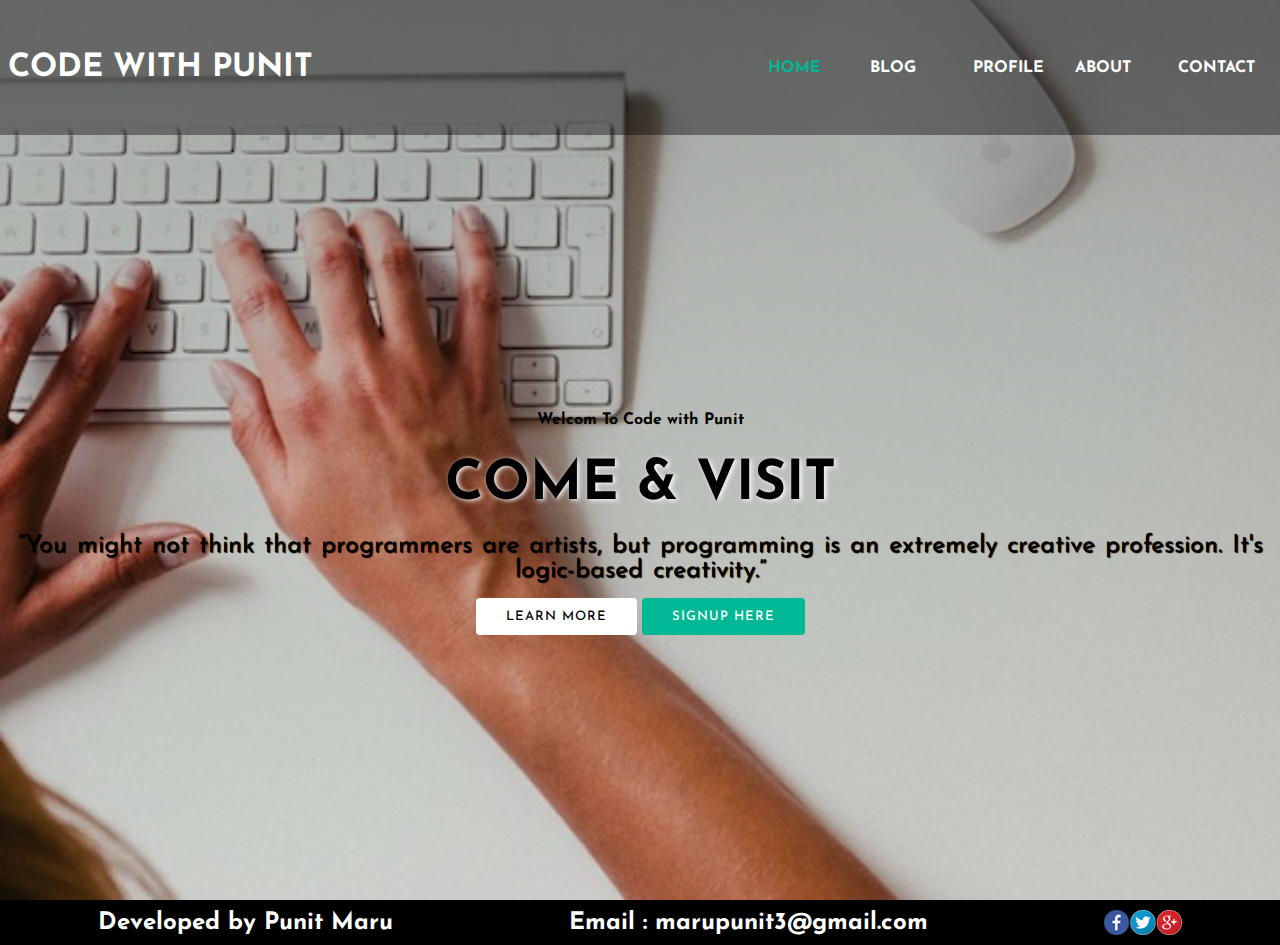
<file: index.html>
<!DOCTYPE html>
<html>
<head>
	<title></title>
	<link rel="stylesheet" type="text/css" href="css/style.css">
	<link rel="preconnect" href="https://fonts.gstatic.com">
    <link href="https://fonts.googleapis.com/css2?family=Josefin+Sans:wght@500&display=swap" rel="stylesheet">
    <link rel="stylesheet" href="https://cdnjs.cloudflare.com/ajax/libs/animate.css/3.7.2/animate.min.css">
</head>
<body>

<header>
	
<nav>
	<div class="logo"> <h1 class="animated infinite bounce"> Code with Punit </h1> </div>
	<div class="menu">
		<a href="index.html">Home</a>
		<a href="#">Blog</a>
		<a href="profile.html">Profile</a>
		<a href="about.html">About</a>
		<a href="contact us.html">Contact</a>
	</div>
</nav>

	<main>
		<section>
			<h4>Welcom To Code with Punit</h4>
			<h1>COME & VISIT <span class="change_content"> </span>
			</h1>
			<p>“You might not think that programmers are artists,
			 but programming is an extremely creative profession. It's logic-based creativity.”</p>
			<a href="#" class="btnone">learn more</a>
			<a href="#" class="btntwo">signup here </a>

		</section>
	</main>

	<section id="footer">
	<h2>Developed by Punit Maru</h2>
	<h2>Email : marupunit3@gmail.com</h2>
	<img src="image/icon.png">
</section>
		

</header>

</body>
</html>
</file>
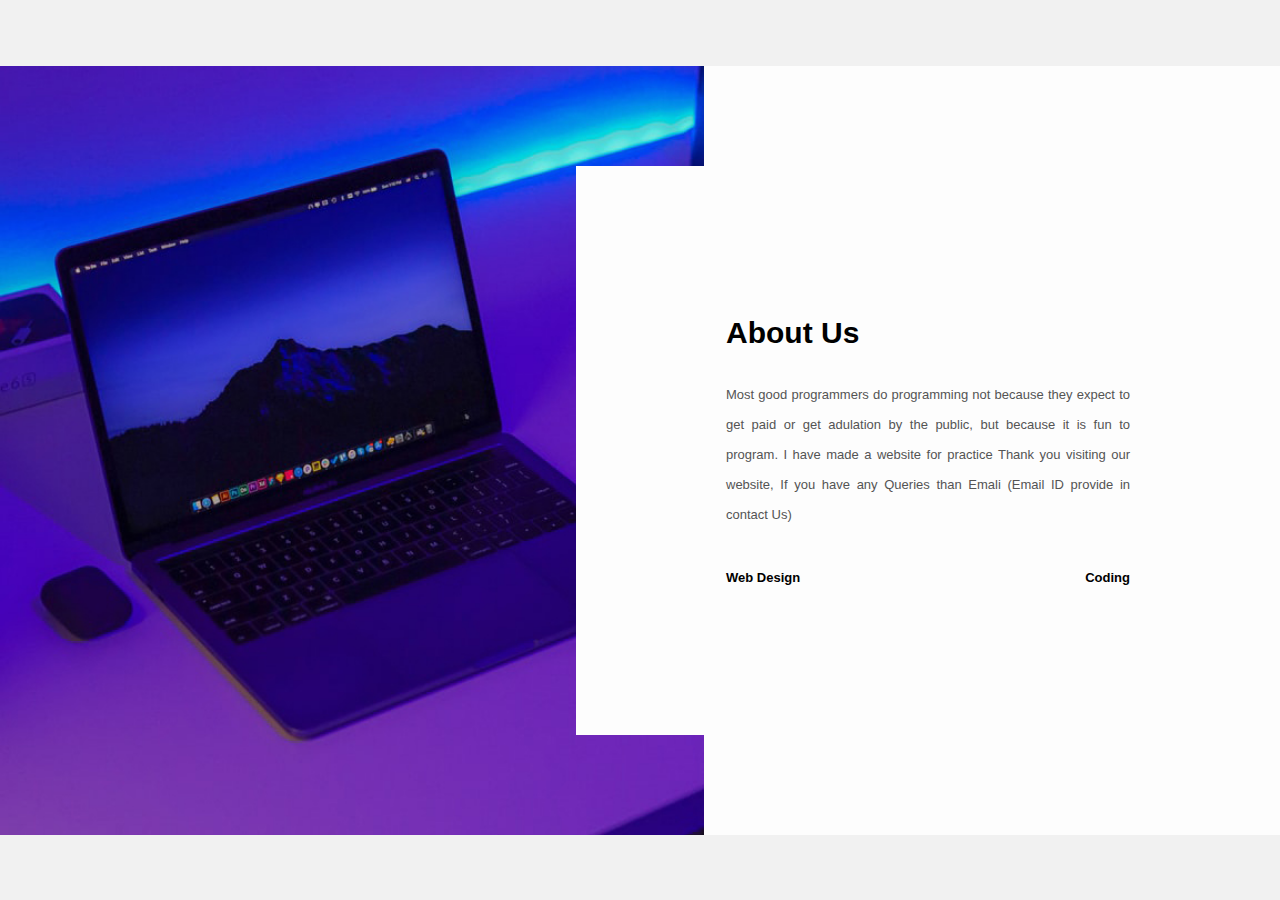
<file: about.html>
<html lang="en">
<head>
    <meta charset="UTF-8">
    <meta name="viewport" content="width=device-width, initial-scale=1.0">
    <title></title>
    <link rel="stylesheet" href="aboutstyle.css">
</head>
<body>
    <div class="about-section">
        <div class="inner-container">
            <h1>About Us</h1>
            <p class="text">
                 Most good programmers do programming not because they expect to get paid or get adulation by the public, but because it is fun to program. I have made a website for practice
                 Thank you visiting our website, If you have any Queries than Emali (Email ID provide in contact Us)
            </p>
            <div class="skills">
                <span>Web Design</span>
                <span>Coding</span>
            </div>
        </div>
    </div>
</body>
</html>
</file>
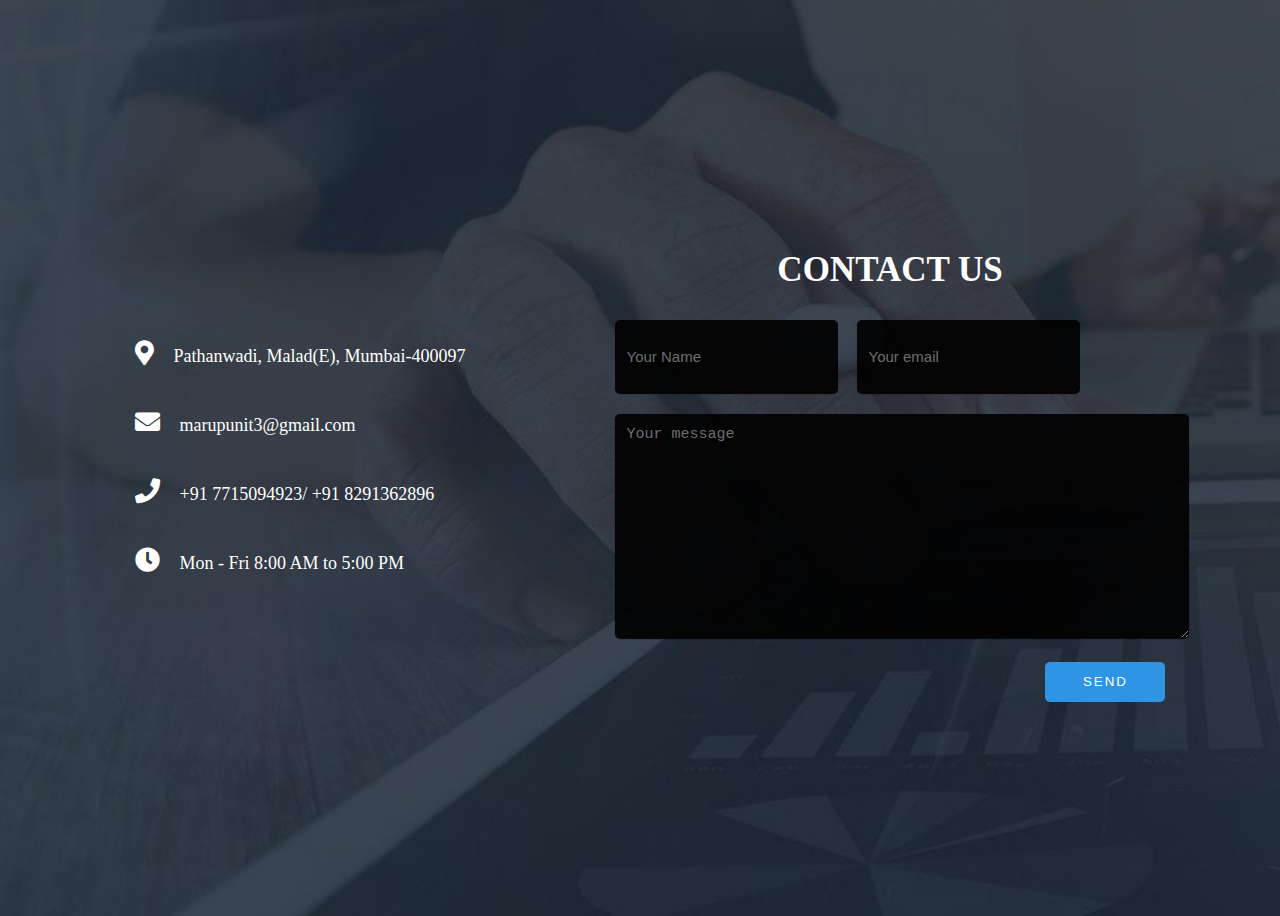
<file: contact us.html>
<!DOCTYPE html>
<html>
<head>
	<meta charset="utf-8">
	<meta name="viewport" content="width=device-width, initial-scale=1.0">
	<title>Responsive Contact Form</title>
	<link rel="stylesheet" href="style.css">
	<link rel="stylesheet" href="https://cdnjs.cloudflare.com/ajax/libs/font-awesome/5.15.3/css/all.min.css">
</head>
<body>

	<!--alert messages start-->
	<!--div class="alert-success">
		<span>Message sent! Thank you for contacting us.</span>
	</div>
	<div class="alert-error">
		<span>Somthing went wrong! Please try again.</span>

	<!--alert messages end-->

    <!--contact section start-->
	<div class="contact-section">
		<div class="contact-info">
			<div><i class="fas fa-map-marker-alt"></i>Pathanwadi, Malad(E), Mumbai-400097</div>
			<div><i class="fas fa-envelope"></i>marupunit3@gmail.com</div>
			<div><i class="fas fa-phone"></i>+91 7715094923/ +91 8291362896</div>
			<div><i class="fas fa-clock"></i>Mon - Fri 8:00 AM to 5:00 PM</div>
		</div>
		<div class="contact-form">
			<h3>Contact Us</h3>
			<form class="contact" action="" method="post">
				<input type="text" name="name" class="text-box" placeholder="Your Name" required>
				<input type="email" name="email" class="text-box" placeholder="Your email" required>
				<textarea name="message" row="5" placeholder="Your message" required></textarea>
				<input type="submit" name="submit" class="send-btn" value="send">
			</form>
		</div>
	</div>


</body>
</html>
</file>
<file: css/style.css>
*{
	margin: 0; padding: 0;box-sizing: border-box;
	font-family: 'Josefin Sans', sans-serif;
}

header{
	width: 100%; height: 100vh;
	background-image:linear-gradient(rgba(0,0,0,0.3),rgba(0,0,0,0.1)), url('../image/Cod.jpg');
	background-repeat: no-repeat;
	background-size: cover;
}

nav{
	width: 100%; height: 15vh;
	background: rgba(0,0,0,0.4);
	color: white; display: flex; justify-content: space-between;
	align-items: center; text-transform: uppercase;

}
nav .logo{
	width: 25%; text-align: center;
}

nav .menu{
	width: 40%; 
	display: flex; justify-content: space-around;
}

nav .menu a {
	width: 25%;
	text-decoration: none; color: white;
	font-weight: bold;
}

nav .menu a:first-child{
	color: #00b894 ;
}

main{
	width: 100%;
	height: 85vh;
	display: flex;
	justify-content: center;
	align-items: center;
	text-align: center; color: black;
}

section h3{
	font-size: 35px; font-weight: 200; letter-spacing: 3px;
	text-shadow: 1px 1px 2px black;

}

section h1{
	margin: 30px 0 20px 0;
	font-size: 55px;
	font-weight: 700;
	text-shadow: 2px 1px 5px white;
	text-transform: uppercase;
}

section p{
	font-size: 25px;
	word-spacing: 2px;
	margin-bottom: 25px;
	text-shadow: 1px 1px 1px black;
}

section a{
	padding: 12px 30px;
	border-radius: 4px;
	text-transform: uppercase;
	font-size: 13px;
	font-weight: 500;
	text-decoration: none;
	letter-spacing: 1px;
	transition: all .5s ease ;
}

section .btnone{
	background: #fff;
	color: #000 ;
}

.btnone:hover{
	background: #00b894;
	color: white;

}

section .btntwo{
	background: #00b894;
	color: white;
}

.btntwo:hover{
	background: #fff;
	color: #000 

}

.change_content:after{
	content: '';
	animation: changetext 10s infinite linear;
	color: #00b894;
}

@keyframes changetext{
	0% { content: "HTML"; }
	20% { content: "PYTHON"; }
	35% { content: "CSS"; }
	60% { content: "JAVA"; }
	80% { content: "MYSQL"; }
}

#footer{
	display: flex;
	justify-content: space-around;
	align-items: center;
	background: black;
	color: white;
	padding: 10px;
}
</file>
<file: aboutstyle.css>
*{
    margin: 0;
    padding: 0;
    font-family: "Open Sans",sans-serif;
    box-sizing: border-box;
}

body{
    min-height: 100vh;
    display: flex;
    align-items: center;
    justify-content: center;
    background-color: #f1f1f1;
}

.about-section{
    background: url(pic.jpg) no-repeat left;
    background-size: 55%;
    background-color: #fdfdfd;
    overflow: hidden;
    padding: 100px 0;
}

.inner-container{
    width: 55%;
    float: right;
    background-color: #fdfdfd;
    padding: 150px;
}

.inner-container h1{
    margin-bottom: 30px;
    font-size: 30px;
    font-weight: 900;
}

.text{
    font-size: 13px;
    color: #545454;
    line-height: 30px;
    text-align: justify;
    margin-bottom: 40px;
}

.skills{
    display: flex;
    justify-content: space-between;
    font-weight: 700;
    font-size: 13px;
}

@media screen and (max-width:1200px){
    .inner-container{
        padding: 80px;
    }
}

@media screen and (max-width:1000px){
    .about-section{
        background-size: 100%;
        padding: 100px 40px;
    }
    .inner-container{
        width: 100%;
    }
}

@media screen and (max-width:600px){
    .about-section{
        padding: 0;
    }
    .inner-container{
        padding: 60px;
    }
}
</file>
<file: style.css>
@import url('https://fonts.googleapis.com/css2?family=Roboto:wght@500&display=swap')

*{
	margin: 0;
	padding: 0;
	box-sizing: border-box;
	font-family: "Poppins", sans-serif;
}

body{
	min-height: 100vh;
	background: url(BG.jpg) no-repeat;
	background-size: cover;
	display: flex;
	justify-content: center;
	align-items: center;
}

.contact-section{
	width: 100;
	display: flex;
	justify-content: center;
	align-items: center;
}

.contact-info{
	color: #fff;
	max-width: 500px;
	line-height: 65px;
	padding-left: 50px;
	font-size: 18px;
}

.contact-info i{
	margin: 20px;
	font-size: 25px;
}

.contact-form{
	max-width: 700px;
	margin-right: 50px;
}

.contact-info, .contact-form{
	flex: 1;
}

.contact-form h3{
	color: #fff;
	text-align: center;
	font-size: 35px;
	text-transform: uppercase;
	margin-bottom: 30px;
}

.contact-form .text-box{
	background: #000;
	color: #fff;
	border: none;
	width: calc(50% = 10px);
	height: 50px;
	padding: 12px;
	font-size: 15px;
	border-radius: 5px;
	box-shadow: 0 1px 1px rgba(0, 0, 0, 0.1);
	margin-bottom: 20px;
	opacity: 0.9;
}

.contact-form .text-box:first-child{
	margin-right: 15px;
}

.contact-form textarea{
	background: #000;
	color: #fff;
	border: none;
	width: 100%;
	padding: 12px;
	font-size: 15px;
	min-height: 200px;
	max-height: 400px;
	resize: vertical;
	border-radius: 5px;
	box-shadow: 0 1px 1px rgba(0, 0, 0, 1.0);
	margin-bottom: 20px;
	opacity: 0.9;
}

.contact-form .send-btn{
	float: right;
	background: #2E94E3;
	color: #fff;
	border: none;
	width: 120px;
	height: 40px;
	font-size: 600;
	text-transform: uppercase;
	letter-spacing: 2px;
	border-radius: 5px;
	cursor: pointer;
	transition: 0.3s;
	transition-property: background;
}

.contact-form .send-btn:hover{
	background: #0582E3;
}

@media screen and (max-width: 950px){
	.contact-section{
		flex-direction: column;
	}

	.contact-info, .contact-form{
		margin: 30px 50px;
	}

	.contact-form h3{
		font-size: 30px;
	}
	.contact-form .text-box{
		width: 100%;
	}
}

/*css for alert messages*/

.alert-success{
	z-index: 1;
	background: #D4EDDA;
	font-size: 15px;
	padding: 20px 40px;
	min-width: 420px;
	position: fixed;
	right: 0;
	top: 10px;
	border-left: 8px solid #3AD66E;
	border-radius: 4px;
}

.alert-error{
	z-index: 1;
	background: #FFF3CD;
	font-size: 15px;
	padding: 20px 40px;
	min-width: 420px;
	position: fixed;
	right: 0;
	top: 10px;
	border-left: 8px solid #FFA502;
	border-radius: 4px;
}
</file>
